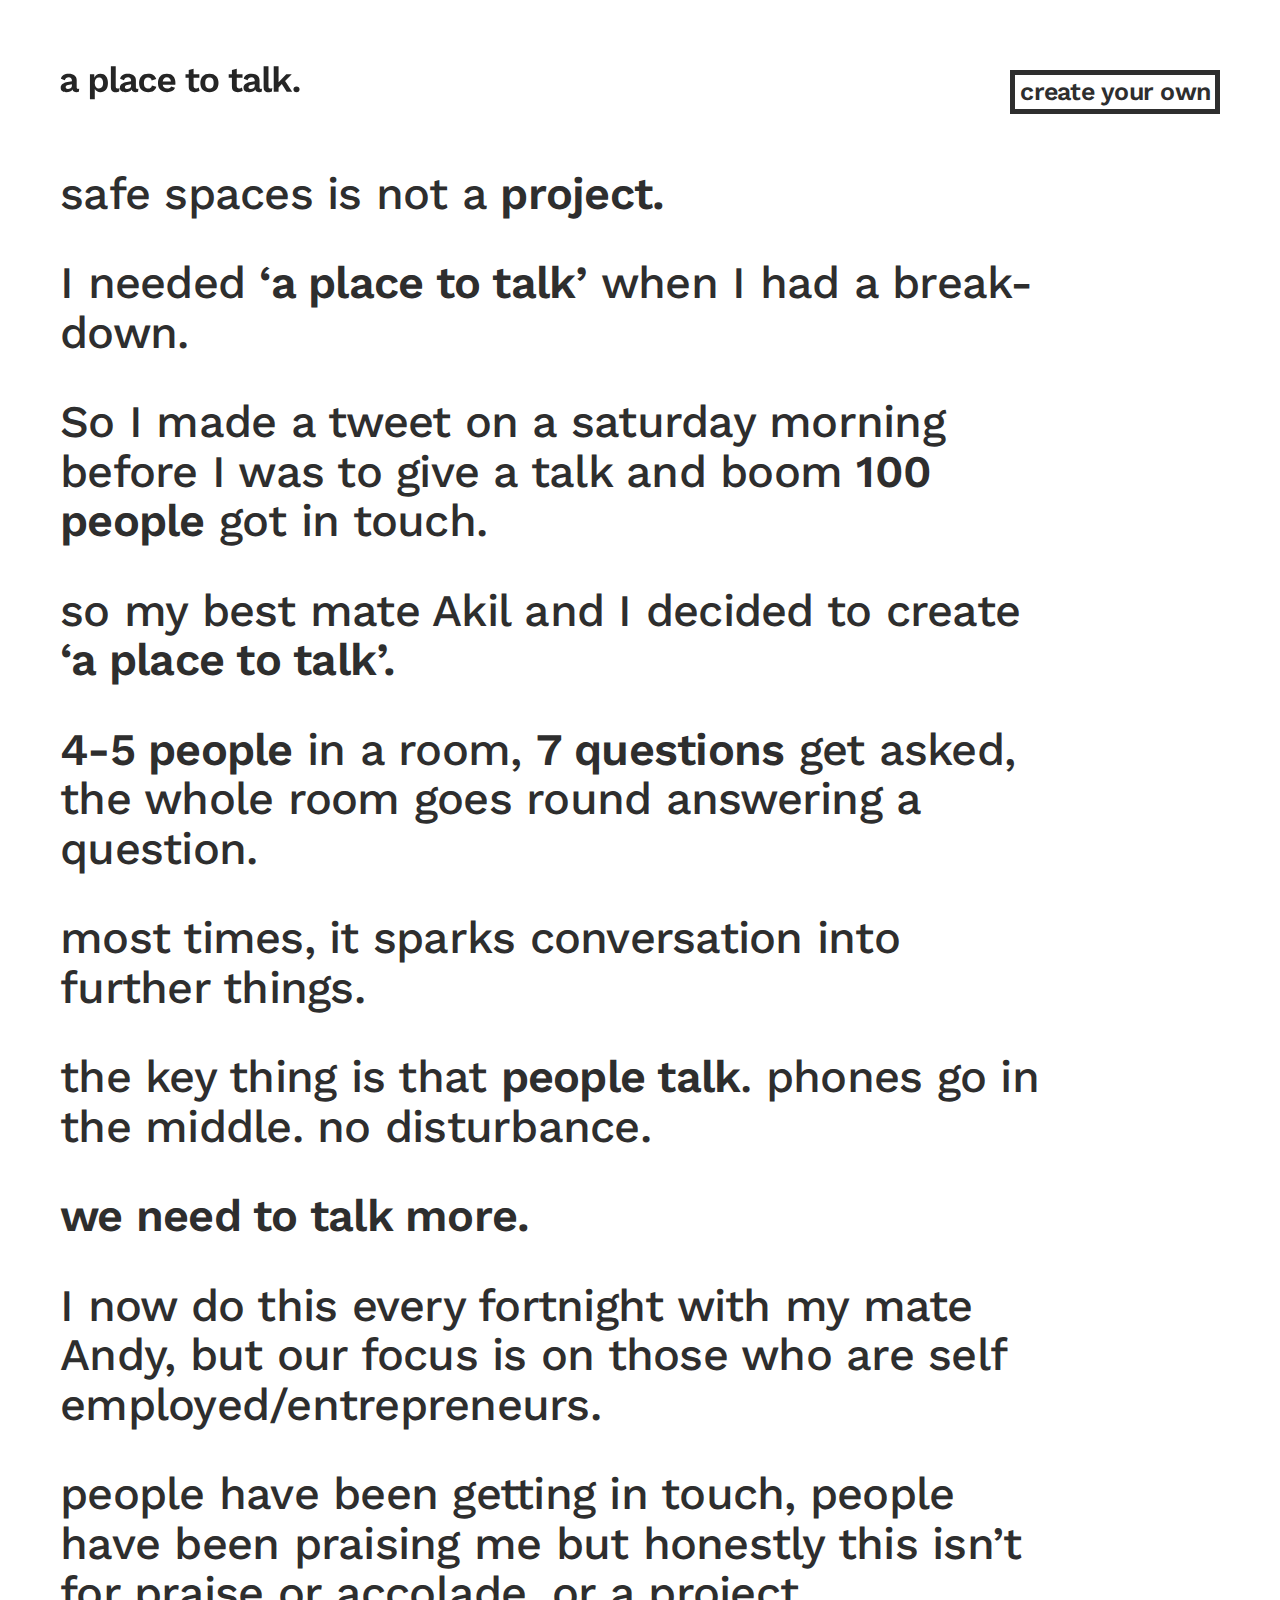
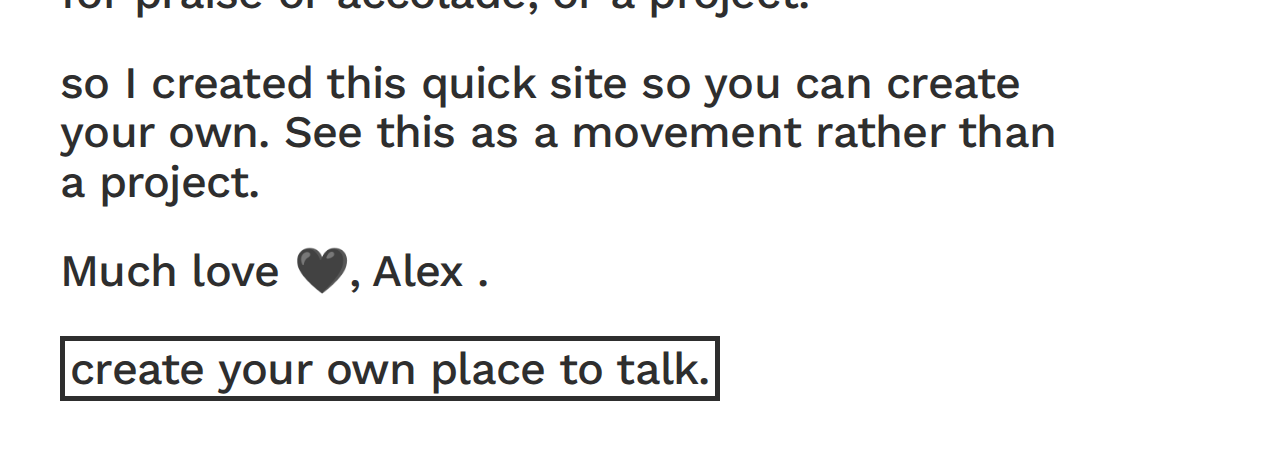
<file: index.html>
<!doctype html>

<html lang="en">
<head>
  <meta charset="utf-8">

  <title>A place to talk</title>

  <!-- META TAGS -->
  <meta name="description" content="How to create a place where people can just talk">
  <meta name="author" content="Alexander Fefegha">
  <meta name="viewport" content="width=device-width, initial-scale=1">

  <!-- Twitter Crawl data -->
  <!-- <meta name="twitter:card" content="summary">
  <meta name="twitter:site" content="">
  <meta name="twitter:title" content="A place to just talk">
  <meta name="twitter:description" content="How to create a place where people can just talk.">
  <meta name="twitter:creator" content="@fxfegha"> -->
  <!-- Twitter Summary card images must be at least 120x120px -->
  <!-- <meta name="twitter:image" content="https://s/images/meta_og_twitter.jpg"> -->

  <!-- stylesheets -->
  <link rel="stylesheet" href="reset.css">
  <link rel="stylesheet" href="style.css">
  <style> @import url('https://fonts.googleapis.com/css?family=Work+Sans:500,600');</style>

  <link rel="icon" href="icons/favicon.png" type="image/x-icon">
  <link rel="apple-touch-icon" sizes="180x180" href="icons/apple-touch-icon.png">
  <link rel="mask-icon" href="icons/safari-pinned-tab.svg" color="#fff">

</head>

<body>

  <header>
    <a href="index.html"> <img src="images/logo.svg"/> </a>
    <nav>
      <a href="#" class="box">create your own</a>
    </nav>
  </header>

  <div class="content">

    <p id="home-tagline"> safe spaces is not a <b>project.</b></p>

    <p id="home-tagline">I needed <b>‘a place to talk’</b> when I had a break-down.</p>
      
    <p id="home-tagline">So I made a tweet on a saturday morning before I was to give a talk and boom <b>100 people</b> got in touch.</p>
      
    <p id="home-tagline">so my best mate Akil and I decided to create <b>‘a place to talk’.</b></p>
      
    <p id="home-tagline"><b>4-5 people</b> in a room, <b>7 questions</b> get asked, the whole room goes round answering a question.</p>
      
    <p id="home-tagline">most times, it sparks conversation into further things.</p>
      
    <p id="home-tagline">the key thing is that <b>people talk</b>. phones go in the middle. no disturbance.</p>
      
    <p id="home-tagline"><b>we need to talk more.</b></p>
      
    <p id="home-tagline">I now do this every fortnight with my mate Andy, but our focus is on those 
      who are self employed/entrepreneurs.</p>
      
    <p id="home-tagline">people have been getting in touch, people have been praising me but 
      honestly this isn’t for praise or accolade, or a project.</p>
      
    <p id="home-tagline">so I created this quick site so you can create your own. See this as a movement rather than a project.</p>

    <p id="home-tagline">Much love 🖤, Alex . </p>

    <p id="home-learn-more">
      <a href="#" class="box">create your own place to talk.</a>
    </p>

  </div>

</body>
</html>
</file>
<file: style.css>
body {
  font-family: 'Work Sans', sans-serif;
  font-size: 45px;
  font-weight: 500;
  line-height: 1.4;
  color: #2e2e2e;
  margin: 60px;
  margin-bottom: 20px;
  letter-spacing: -0.75px;
  line-height: 1.1;
}

header {
  display: flex;
  justify-content: space-between;
  /* align-items: center; */
}

header img {
  max-width: 240px;
  opacity: 0.85;
}

header nav a {
  font-size: 25px;
  font-weight: 600;
  text-decoration: none;
  margin-left: 15px;
  display: inline-block;
  padding-bottom: 2px;
}

header nav a:hover {
  border-bottom: 3px solid #2e2e2e;
}

header nav a.selected {
  border-bottom: 6px solid #2e2e2e;
}

b {
  font-weight: 600;
  font-size: 45px;
}

a, a:visited {
  color: inherit;
}

a.box {
  text-decoration: none;
  display: inline-block;
  padding: 3px 5px;
  border: 5px solid #2e2e2e;
  background-color: #fff;
  color: #2e2e2e;
}

a.box_selected {
  text-decoration: none;
  display: inline-block;
  padding: 3px 5px;
  border: 5px solid #2e2e2e;
  background-color: #2e2e2e;
  color: #fff;
}

a.box:hover {
  border: 5px solid #2e2e2e;
  background-color: #2e2e2e;
  color: #fff;
}

/* a.box_selected:hover {
  border: 5px solid #2e2e2e;
  background-color: #fff;
  color: #2e2e2e;
} */

.content {
  margin-top: 15px;
  overflow: hidden;
}

.column-one {
  width: 50%;
  float: left;
}

.column-two {
 width: 45%;
 float: right;
}

#home-tagline {
  max-width: 1000px;
  margin-top: 40px;
  margin-bottom: 25px;
}

#home-learn-more {
  margin-top: 40px;
  margin-bottom: 40px;
}

#about-copy-one h2:not(:first-child),
#about-copy-two h3:not(:first-child) {
  margin-top: 40px;
}

#impact-images {
  margin-top: 40px;
  margin-left: auto;
  margin-right: auto;
  max-width: 900px;
}

#impact-copy {
  width: 60%;
  font-size: 1.2em;
}

#contact-copy {
  font-size: 1.2em;
}


@media (min-width: 1700px) {

  body {
    margin-left: auto;
    margin-right: auto;
  }

}


@media (max-width: 880px) {

  body {
    font-size: 30px;
    margin: 40px;
  }

  header img {
    max-width: 240px;
  }

  header nav a {
    font-size: 25px;
    margin-left: 12px;
  }

  b {
    font-size: 30px;
  }

  #home-tagline {
    margin-top: 10px;
    margin-bottom: 15px;
  }

  #home-learn-more {
    margin-top: 25px;
    margin-bottom: 5px;
  }
}

@media (max-width: 630px) {

  body {
    font-size: 18px;
    margin: 30px;
  }

  header {
    display: initial;
  }

  header nav {
    margin-top: 15px;
  }

  header img {
    max-width: 190px;
  }

  b {
    font-size: 18px;
  }

  header nav a:first-child {
    margin-left: 0;
  }

  .content {
    margin-top: 6px;
  }

  .column-one,
  .column-two {
    width: 100%;
    float: none;
  }

  #home-learn-more {
    margin-top: 20px;
    margin-bottom: 20px;
  }

  #impact-copy {
    width: 100%;
  }

  #contact-copy {
    margin-bottom: 40px;
  }

}
</file>
